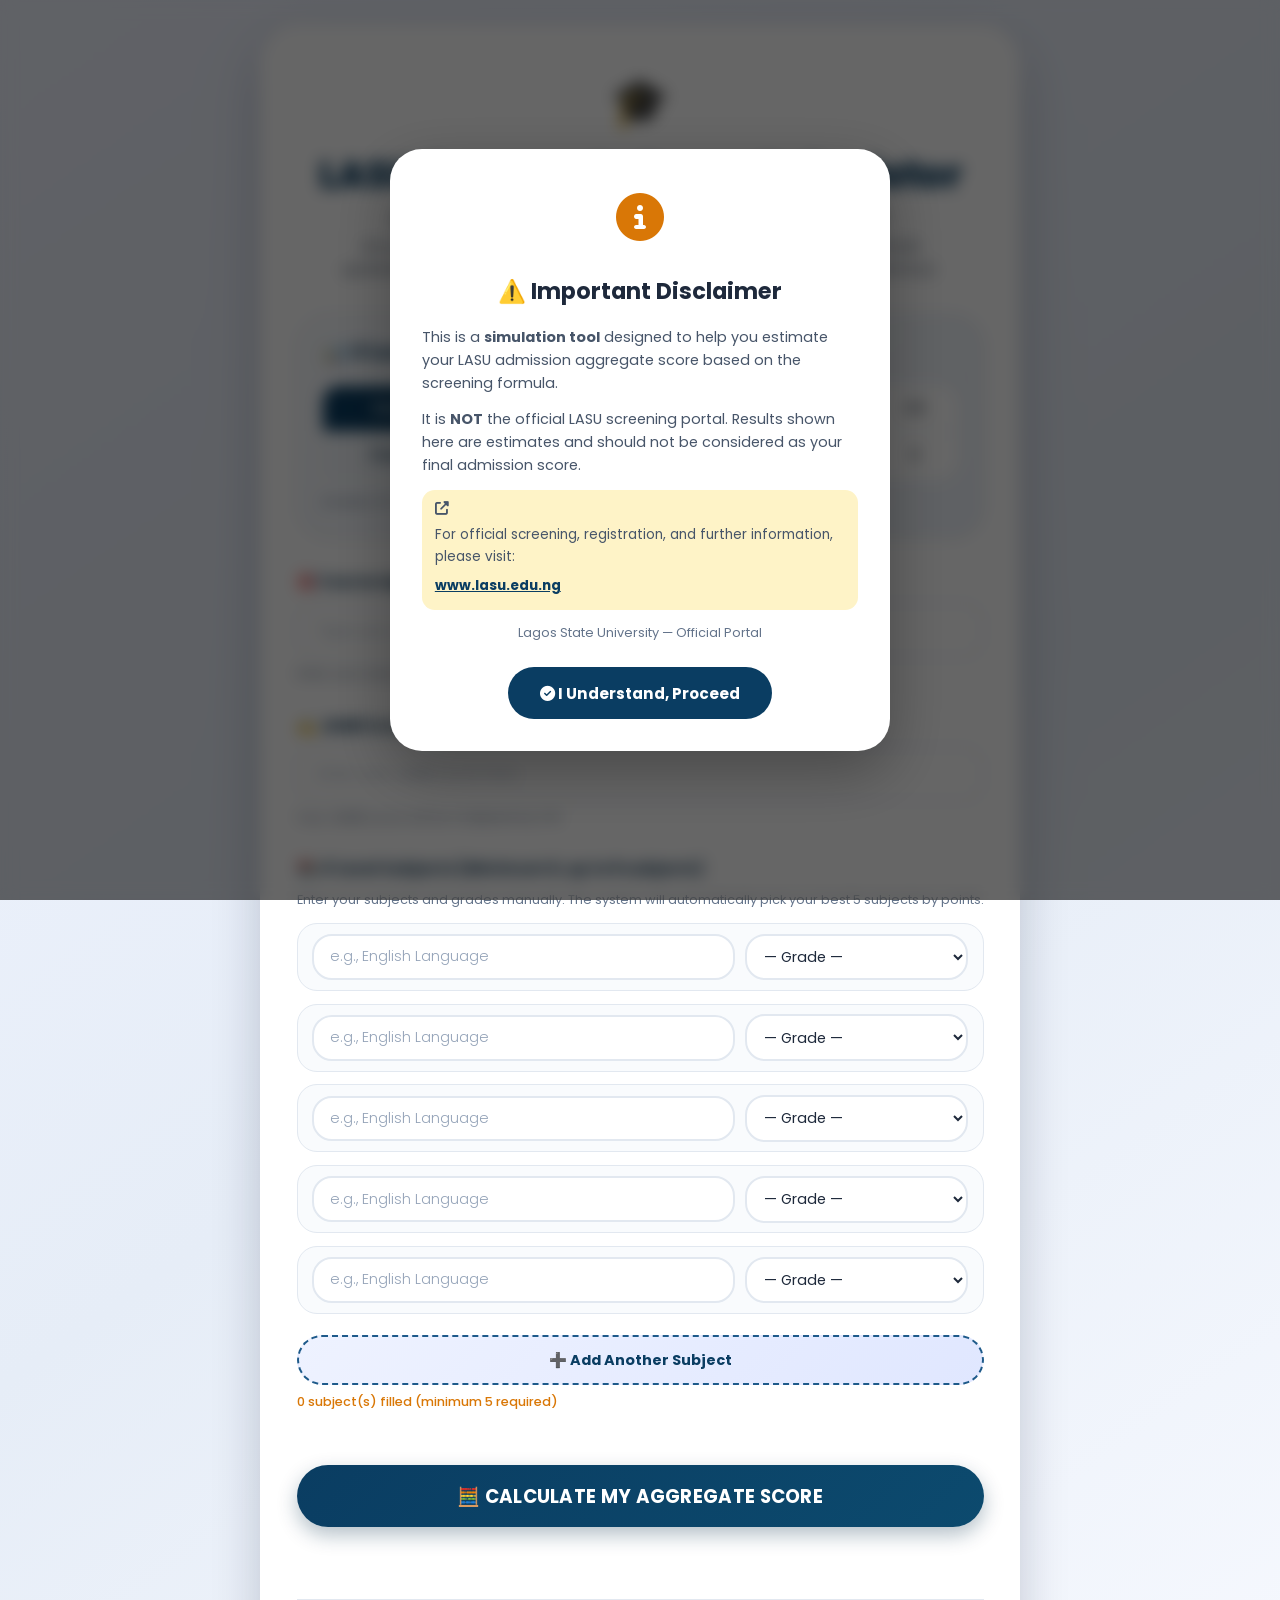
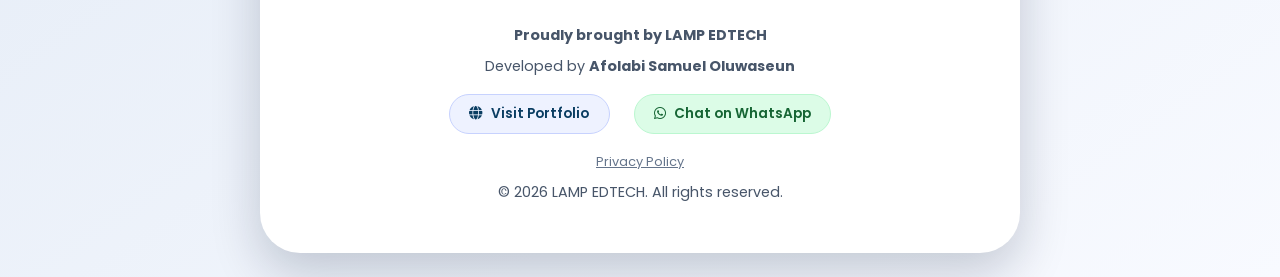
<file: index.html>
<!DOCTYPE html>
<html lang="en">
<head>
    <meta charset="UTF-8">
    <meta name="viewport" content="width=device-width, initial-scale=1.0, maximum-scale=1.0, user-scalable=yes">
    <meta name="description" content="LASU Aggregate Score Calculator — Accurately compute your Lagos State University admission screening score using the updated 2026/2027 formula. Built by LAMP EDTECH.">
    <meta name="author" content="Afolabi Samuel Oluwaseun">
    <meta name="robots" content="index, follow">
    <meta name="keywords" content="LASU aggregate calculator, LASU screening score, LASU admission 2026, Lagos State University aggregate, LASU post UTME calculator, JAMB score calculator, O'Level grading points, LASU cut off mark, LAMP EDTECH, Afolabi Samuel Oluwaseun">
    <meta http-equiv="X-Frame-Options" content="DENY">
    
    <title>LASU Aggregate Score Calculator 2026/2027 | LAMP EDTECH</title>
    
    <!-- Open Graph / Social Media Meta Tags -->
    <meta property="og:type" content="website">
    <meta property="og:url" content="https://lasu-screening-calculator.netlify.app/">
    <meta property="og:title" content="LASU Aggregate Score Calculator 2026/2027 | Free Online Tool">
    <meta property="og:description" content="Calculate your Lagos State University (LASU) admission aggregate score instantly. Uses the updated screening formula — JAMB × 0.15 + Best 5 O'Level relevant grades. Built by LAMP EDTECH.">
    <meta property="og:image" content="https://lasu-screening-calculator.netlify.app/lasu-calculator-og.jpg">
    <meta property="og:image:alt" content="LASU Aggregate Score Calculator by LAMP EDTECH">
    <meta property="og:image:width" content="1200">
    <meta property="og:image:height" content="630">
    <meta property="og:site_name" content="LAMP EDTECH — LASU Aggregate Calculator">
    <meta property="og:locale" content="en_NG">
    
    <!-- Twitter Card -->
    <meta name="twitter:card" content="summary_large_image">
    <meta name="twitter:url" content="https://lasu-screening-calculator.netlify.app/">
    <meta name="twitter:title" content="LASU Aggregate Score Calculator 2026/2027 | LAMP EDTECH">
    <meta name="twitter:description" content="Instantly compute your LASU admission aggregate score. JAMB × 0.15 + Best 5 O'Level grades. Updated 2026/2027 screening formula.">
    <meta name="twitter:image" content="https://lasu-screening-calculator.netlify.app/lasu-calculator-og.jpg">
    <meta name="twitter:image:alt" content="LASU Aggregate Score Calculator interface">

    <!-- Favicon & Icons -->
    <link rel="icon" type="image/svg+xml" href="data:image/svg+xml,%3Csvg xmlns='http://www.w3.org/2000/svg' viewBox='0 0 100 100'%3E%3Ctext y='.9em' font-size='90'%3E🎓%3C/text%3E%3C/svg%3E">
    <link rel="apple-touch-icon" href="data:image/svg+xml,%3Csvg xmlns='http://www.w3.org/2000/svg' viewBox='0 0 100 100'%3E%3Ctext y='.9em' font-size='90'%3E🎓%3C/text%3E%3C/svg%3E">
    <link rel="canonical" href="https://lasu-screening-calculator.netlify.app/">
    
    <!-- Fonts -->
    <link href="https://fonts.googleapis.com/css2?family=Poppins:wght@300;400;500;600;700;800&family=Montserrat:wght@400;500;700;900&display=swap" rel="stylesheet">
    
    <!-- Font Awesome Icons -->
    <link rel="stylesheet" href="https://cdnjs.cloudflare.com/ajax/libs/font-awesome/6.4.0/css/all.min.css">
    
    <!-- Stylesheet -->
    <link rel="stylesheet" href="style.css">

    <!-- Structured Data / Schema.org Markup -->
    <script type="application/ld+json">
    {
      "@context": "https://schema.org",
      "@type": "WebApplication",
      "name": "LASU Aggregate Score Calculator",
      "url": "https://lasu-screening-calculator.netlify.app/",
      "description": "Calculate your Lagos State University admission aggregate score using the updated 2026/2027 screening formula.",
      "applicationCategory": "EducationalApplication",
      "operatingSystem": "All",
      "browserRequirements": "Requires JavaScript",
      "offers": {
        "@type": "Offer",
        "price": "0",
        "priceCurrency": "NGN"
      },
      "author": {
        "@type": "Person",
        "name": "Afolabi Samuel Oluwaseun",
        "url": "https://lasu-screening-calculator.netlify.app/",
        "jobTitle": "Full-Stack Developer & Mathematics Educator",
        "alumniOf": {
          "@type": "CollegeOrUniversity",
          "name": "Lagos State University (LASU)"
        }
      },
      "publisher": {
        "@type": "Organization",
        "name": "LAMP EDTECH",
        "url": "https://lasu-screening-calculator.netlify.app/"
      },
      "about": {
        "@type": "Thing",
        "name": "LASU Admission Screening",
        "description": "The Lagos State University admission screening aggregate is calculated as JAMB Score × 0.15 plus the sum of points from the best 5 relevant O'Level subjects."
      },
      "keywords": "LASU aggregate, LASU screening, LASU admission, JAMB calculation, O'Level points"
    }
    </script>

    <!-- Breadcrumb Structured Data -->
    <script type="application/ld+json">
    {
      "@context": "https://schema.org",
      "@type": "BreadcrumbList",
      "itemListElement": [
        {
          "@type": "ListItem",
          "position": 1,
          "name": "Home",
          "item": "https://lasu-screening-calculator.netlify.app/"
        },
        {
          "@type": "ListItem",
          "position": 2,
          "name": "LASU Aggregate Calculator",
          "item": "https://lasu-screening-calculator.netlify.app/"
        }
      ]
    }
    </script>
</head>
<body>
    <!-- Skip to Main Content (Accessibility) -->
    <a href="#main-content" class="skip-link">Skip to main content</a>

    <!-- Main Content -->
    <main id="main-content">
        <div class="container">
            
            <!-- Header -->
            <header class="header">
                <div class="logo-text" aria-hidden="true">🎓</div>
                <h1>LASU Aggregate Score Calculator</h1>
                <p class="subtitle">Lagos State University — New Screening Formula 2026/2027</p>
                <p class="header-description">Accurately compute your LASU admission aggregate score using the official updated formula. 
                JAMB Score × 0.15 + Best 5 O'Level Subject Points (Manual Entry).</p>
            </header>

            <!-- Grade Points Reference Table -->
            <section class="grade-reference" aria-label="O'Level Grade Points Reference">
                <h2>📊 O'Level Grade Points Reference</h2>
                <div class="table-responsive">
                    <table>
                        <caption class="sr-only">Grade to Points conversion table for O'Level results</caption>
                        <thead>
                            <tr>
                                <th scope="col">Grade</th>
                                <td>A1</td>
                                <td>B2</td>
                                <td>B3</td>
                                <td>C4</td>
                                <td>C5</td>
                                <td>C6</td>
                            </tr>
                        </thead>
                        <tbody>
                            <tr>
                                <th scope="row">Points</th>
                                <td>8</td>
                                <td>7</td>
                                <td>6</td>
                                <td>5</td>
                                <td>4</td>
                                <td>3</td>
                            </tr>
                        </tbody>
                    </table>
                </div>
                <p class="table-note">Grades D7, E8, and F9 earn 0 points. The system uses your best 5 subjects by points.</p>
            </section>

            <!-- Course Selection (Manual Input Only) -->
            <section class="form-section">
                <label for="courseInput">🎯 Course Applied For</label>
                <input 
                    type="text" 
                    id="courseInput" 
                    placeholder="Type your course (e.g., Medicine & Surgery, Law, Computer Science)" 
                    autocomplete="off"
                    aria-describedby="courseHint"
                >
                <small id="courseHint" class="hint-text" role="status" aria-live="polite">
                    Enter your exact course name — no automatic subject mapping
                </small>
            </section>

            <!-- JAMB Score -->
            <section class="form-section">
                <label for="jambScore">✍️ JAMB Score (0 – 400)</label>
                <input 
                    type="number" 
                    id="jambScore" 
                    min="0" 
                    max="400" 
                    placeholder="Enter your JAMB score here"
                    aria-describedby="jambHint"
                >
                <small id="jambHint" class="hint-text">Your JAMB score will be multiplied by 0.15</small>
            </section>

            <!-- O'Level Subjects -->
            <section class="form-section">
                <label>📚 O'Level Subjects (Minimum 5, up to 9 subjects)</label>
                <p class="hint-text">Enter your subjects and grades manually. The system will automatically pick your best 5 subjects by points.</p>
                
                <div id="subjectsContainer" class="subjects-container" role="group" aria-label="O'Level subjects entry">
                    <!-- Subject rows will be added dynamically by JavaScript -->
                </div>
                
                <button type="button" class="add-subject-btn" id="addSubjectBtn" aria-label="Add another subject row">
                    ➕ Add Another Subject
                </button>
                <small id="subjectCount" class="hint-text subject-count-status" role="status" aria-live="polite">
                    0 subjects added (minimum 5 required)
                </small>
            </section>

            <!-- Calculate Button -->
            <button class="calculate-btn" id="calculateBtn" aria-label="Calculate your LASU aggregate score">
                🧮 Calculate My Aggregate Score
            </button>

            <!-- Result Section -->
            <section id="resultContainer" class="result-container" aria-live="polite" aria-atomic="true">
                <div class="result-header">
                    <h2>📋 Your LASU Aggregate Result</h2>
                </div>
                <div class="aggregate-score-display">
                    <span class="aggregate-number" id="aggregateScore">0.00</span>
                    <span class="aggregate-symbol">%</span>
                </div>
                <div id="breakdownContainer" class="breakdown-container">
                    <!-- Breakdown inserted by JavaScript -->
                </div>
                <div class="result-note">
                    <p>⚠️ This is an estimate based on the updated LASU screening formula.</p>
                    <p>Please verify with the <a href="https://lasu.edu.ng" target="_blank" rel="noopener noreferrer">official LASU portal</a>.</p>
                </div>
            </section>

            <!-- Footer -->
            <footer class="footer">
                <div class="footer-content">
                    <p><strong>Proudly brought by LAMP EDTECH</strong></p>
                    <p>Developed by <strong>Afolabi Samuel Oluwaseun</strong></p>
                    
                    <!-- Quick Links -->
                    <div class="footer-links">
                        <a href="https://afolabisamuel.netlify.app/" target="_blank" rel="noopener noreferrer" class="footer-link portfolio-link">
                            <i class="fa-solid fa-globe"></i> Visit Portfolio
                        </a>
                        
                        <a href="https://wa.me/2348140535117?text=Hello%20Afolabi,%20I'm%20contacting%20you%20from%20the%20LASU%20Calculator." 
                           target="_blank" 
                           rel="noopener noreferrer"
                           class="footer-link whatsapp-link">
                            <i class="fa-brands fa-whatsapp"></i> Chat on WhatsApp
                        </a>
                    </div>

                    <!-- Legal Link -->
                    <p class="footer-legal">
                        <a href="privacy.html" class="privacy-link">Privacy Policy</a>
                    </p>

                    <!-- Copyright -->
                    <p class="footer-copyright">© 2026 LAMP EDTECH. All rights reserved.</p>
                </div>
            </footer>

        </div>
    </main>

    <!-- JavaScript -->
    <script src="script.js"></script>
</body>
</html>
</file>
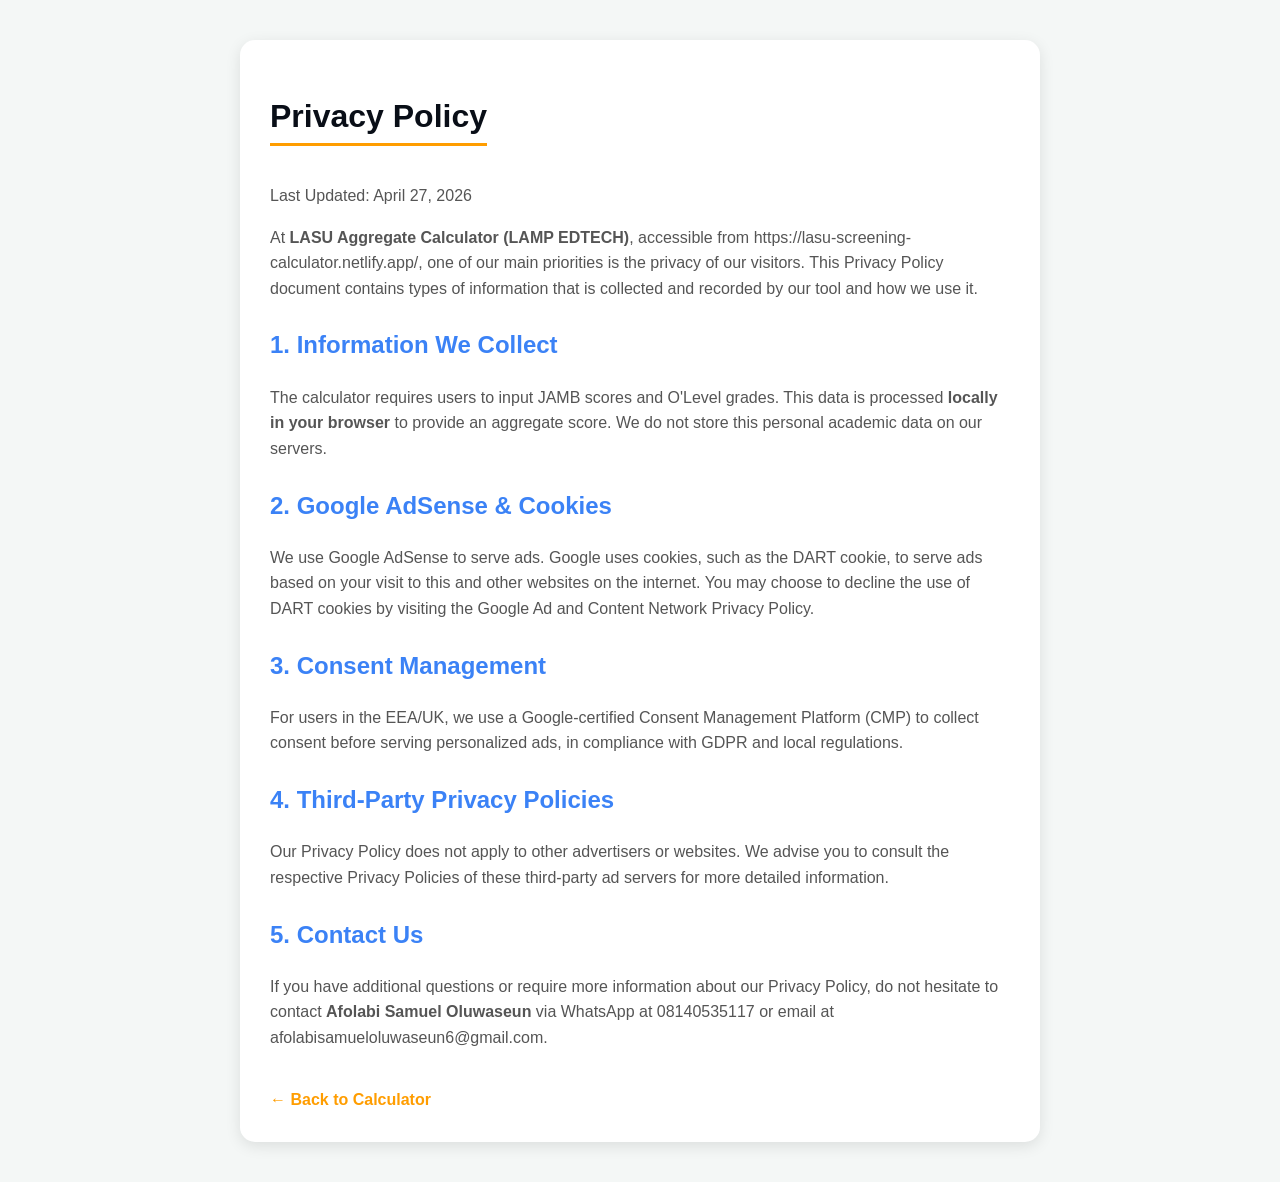
<file: privacy.html>
<!DOCTYPE html>
<html lang="en">
<head>
    <meta charset="UTF-8">
    <meta name="viewport" content="width=device-width, initial-scale=1.0">
    <title>Privacy Policy | LASU Aggregate Calculator</title>
    <style>
        body { font-family: 'Poppins', sans-serif; line-height: 1.6; color: #333; max-width: 800px; margin: 0 auto; padding: 40px 20px; background: #f4f7f6; }
        .card { background: white; padding: 30px; border-radius: 15px; box-shadow: 0 4px 15px rgba(0,0,0,0.1); }
        h1 { color: #090e17; border-bottom: 3px solid #ff9d00; display: inline-block; }
        h2 { color: #3b82f6; margin-top: 25px; }
        p, li { color: #555; }
        .back-link { display: inline-block; margin-top: 20px; color: #ff9d00; font-weight: bold; text-decoration: none; }
    </style>
</head>
<body>
    <div class="card">
        <h1>Privacy Policy</h1>
        <p>Last Updated: April 27, 2026</p>

        <p>At <strong>LASU Aggregate Calculator (LAMP EDTECH)</strong>, accessible from https://lasu-screening-calculator.netlify.app/, one of our main priorities is the privacy of our visitors. This Privacy Policy document contains types of information that is collected and recorded by our tool and how we use it.</p>

        <h2>1. Information We Collect</h2>
        <p>The calculator requires users to input JAMB scores and O'Level grades. This data is processed <strong>locally in your browser</strong> to provide an aggregate score. We do not store this personal academic data on our servers.</p>

        <h2>2. Google AdSense & Cookies</h2>
        <p>We use Google AdSense to serve ads. Google uses cookies, such as the DART cookie, to serve ads based on your visit to this and other websites on the internet. You may choose to decline the use of DART cookies by visiting the Google Ad and Content Network Privacy Policy.</p>

        <h2>3. Consent Management</h2>
        <p>For users in the EEA/UK, we use a Google-certified Consent Management Platform (CMP) to collect consent before serving personalized ads, in compliance with GDPR and local regulations.</p>

        <h2>4. Third-Party Privacy Policies</h2>
        <p>Our Privacy Policy does not apply to other advertisers or websites. We advise you to consult the respective Privacy Policies of these third-party ad servers for more detailed information.</p>

        <h2>5. Contact Us</h2>
        <p>If you have additional questions or require more information about our Privacy Policy, do not hesitate to contact <strong>Afolabi Samuel Oluwaseun</strong> via WhatsApp at 08140535117 or email at afolabisamueloluwaseun6@gmail.com.</p>

        <a href="/" class="back-link">← Back to Calculator</a>
    </div>
</body>
</html>
</file>
<file: style.css>
/* ============================================
   LASU Aggregate Calculator — LAMP EDTECH
   Developed by Afolabi Samuel Oluwaseun
   ============================================ */

/* CSS Custom Properties */
:root {
    --primary-color: #0a3d62;
    --primary-dark: #083050;
    --primary-light: #1e5a8a;
    --secondary-color: #e8f0fe;
    --accent-color: #0f6b3a;
    --danger-color: #dc2626;
    --warning-color: #d97706;
    --text-dark: #1e293b;
    --text-medium: #475569;
    --text-light: #64748b;
    --bg-light: #f8fafc;
    --bg-white: #ffffff;
    --border-color: #e2e8f0;
    --border-light: #f1f5f9;
    --shadow-sm: 0 1px 3px rgba(0, 0, 0, 0.1);
    --shadow-md: 0 4px 12px rgba(0, 0, 0, 0.1);
    --shadow-lg: 0 10px 30px rgba(0, 0, 0, 0.15);
    --shadow-xl: 0 20px 50px rgba(0, 20, 50, 0.2);
    --gradient-bg: linear-gradient(145deg, #f0f4ff 0%, #e6edf7 50%, #f8faff 100%);
    --border-radius-sm: 0.75rem;
    --border-radius-md: 1.25rem;
    --border-radius-lg: 2rem;
    --border-radius-xl: 2.5rem;
    --transition-fast: 0.2s ease;
    --transition-smooth: 0.3s cubic-bezier(0.4, 0, 0.2, 1);
}

/* Reset & Base Styles */
*,
*::before,
*::after {
    margin: 0;
    padding: 0;
    box-sizing: border-box;
}

html {
    scroll-behavior: smooth;
    font-size: 16px;
}

body {
    font-family: 'Poppins', sans-serif;
    background: var(--gradient-bg);
    min-height: 100vh;
    display: flex;
    align-items: center;
    justify-content: center;
    padding: 1.5rem;
    margin: 0;
    color: var(--text-dark);
    line-height: 1.6;
    -webkit-font-smoothing: antialiased;
    -moz-osx-font-smoothing: grayscale;
}

/* Skip Link (Accessibility) */
.skip-link {
    position: absolute;
    left: -9999px;
    top: -9999px;
    z-index: 999;
    background: var(--primary-color);
    color: white;
    padding: 0.5rem 1rem;
    text-decoration: none;
    border-radius: var(--border-radius-sm);
    font-weight: 600;
}

.skip-link:focus {
    left: 1rem;
    top: 1rem;
}

/* Screen Reader Only */
.sr-only {
    position: absolute;
    width: 1px;
    height: 1px;
    padding: 0;
    margin: -1px;
    overflow: hidden;
    clip: rect(0, 0, 0, 0);
    white-space: nowrap;
    border: 0;
}

/* Container */
.container {
    max-width: 780px;
    width: 100%;
    background: var(--bg-white);
    border-radius: var(--border-radius-xl);
    box-shadow: var(--shadow-xl);
    padding: 2.5rem 2.2rem;
    border: 1px solid rgba(255, 255, 255, 0.8);
    position: relative;
    animation: fadeInUp 0.6s ease;
}

@keyframes fadeInUp {
    from {
        opacity: 0;
        transform: translateY(20px);
    }
    to {
        opacity: 1;
        transform: translateY(0);
    }
}

/* Header */
.header {
    text-align: center;
    margin-bottom: 2rem;
}

.logo-text {
    font-size: 3rem;
    margin-bottom: 0.5rem;
    animation: pulse 2s infinite;
}

@keyframes pulse {
    0%, 100% { transform: scale(1); }
    50% { transform: scale(1.05); }
}

.header h1 {
    font-size: clamp(1.8rem, 4vw, 2.4rem);
    font-weight: 800;
    color: var(--primary-color);
    margin-bottom: 0.3rem;
    letter-spacing: -0.5px;
    line-height: 1.3;
}

.subtitle {
    font-weight: 600;
    color: #2c3e50;
    font-size: 1rem;
    margin-bottom: 0.3rem;
}

.header-description {
    font-size: 0.9rem;
    color: var(--text-medium);
    max-width: 600px;
    margin: 0 auto;
}

/* Grade Reference Section */
.grade-reference {
    background: linear-gradient(135deg, #f8fafd 0%, #edf2f9 100%);
    border-radius: var(--border-radius-lg);
    padding: 1.5rem;
    margin-bottom: 2rem;
    border: 1px solid var(--border-color);
    box-shadow: var(--shadow-sm);
}

.grade-reference h2 {
    font-size: 1.2rem;
    font-weight: 700;
    color: var(--primary-color);
    margin-bottom: 1rem;
    display: flex;
    align-items: center;
    gap: 0.5rem;
}

.table-responsive {
    overflow-x: auto;
    -webkit-overflow-scrolling: touch;
    margin-bottom: 0.5rem;
}

table {
    width: 100%;
    border-collapse: collapse;
    background: var(--bg-white);
    border-radius: var(--border-radius-md);
    overflow: hidden;
    font-size: 0.9rem;
    box-shadow: var(--shadow-sm);
    min-width: 400px;
}

th,
td {
    padding: 0.7rem 0.5rem;
    text-align: center;
    border: 1px solid var(--border-light);
    font-weight: 500;
}

thead th {
    background: var(--primary-color);
    color: white;
    font-weight: 600;
    font-size: 0.85rem;
}

tbody th {
    background: #f1f5f9;
    font-weight: 600;
    color: var(--primary-dark);
}

.table-note {
    font-size: 0.8rem;
    color: var(--text-light);
    margin-top: 0.8rem;
    font-style: italic;
}

/* Form Sections */
.form-section {
    margin-bottom: 1.8rem;
}

.form-section label {
    font-weight: 700;
    display: block;
    margin-bottom: 0.5rem;
    color: var(--primary-dark);
    font-size: 0.95rem;
    display: flex;
    align-items: center;
    gap: 0.4rem;
}

.form-section input[type="text"],
.form-section input[type="number"],
.form-section select {
    width: 100%;
    padding: 0.9rem 1.2rem;
    border: 2px solid var(--border-color);
    border-radius: var(--border-radius-md);
    font-size: 0.95rem;
    font-family: 'Poppins', sans-serif;
    background: var(--bg-white);
    transition: all var(--transition-fast);
    color: var(--text-dark);
}

.form-section input:focus,
.form-section select:focus {
    outline: none;
    border-color: var(--primary-light);
    box-shadow: 0 0 0 4px rgba(15, 76, 117, 0.1);
    background: #fafcff;
}

.form-section input::placeholder {
    color: #94a3b8;
    font-weight: 300;
}

.hint-text {
    font-size: 0.8rem;
    color: var(--text-light);
    margin-top: 0.4rem;
    display: block;
    transition: color var(--transition-fast);
}

.hint-text.valid {
    color: var(--accent-color);
    font-weight: 600;
}

/* Subjects Container */
.subjects-container {
    display: flex;
    flex-direction: column;
    gap: 0.8rem;
    margin: 0.8rem 0 1rem;
}

.subject-card {
    display: flex;
    align-items: center;
    gap: 0.6rem;
    background: #f9fbfd;
    padding: 0.6rem 0.9rem;
    border-radius: var(--border-radius-md);
    border: 1.5px solid var(--border-color);
    transition: all var(--transition-fast);
    animation: slideIn 0.3s ease;
}

@keyframes slideIn {
    from {
        opacity: 0;
        transform: translateX(-10px);
    }
    to {
        opacity: 1;
        transform: translateX(0);
    }
}

.subject-card:hover {
    border-color: #cbd5e1;
    box-shadow: var(--shadow-sm);
}

.subject-name {
    flex: 2;
    min-width: 130px;
    padding: 0.65rem 1rem !important;
    font-size: 0.9rem !important;
}

.subject-grade {
    flex: 1;
    min-width: 100px;
    padding: 0.65rem 0.8rem !important;
    font-size: 0.9rem !important;
}

.remove-subject-btn {
    background: #fee2e2;
    border: 1.5px solid #fecaca;
    color: var(--danger-color);
    padding: 0.55rem 1rem;
    border-radius: 2rem;
    font-weight: 600;
    cursor: pointer;
    font-size: 0.8rem;
    transition: all var(--transition-fast);
    white-space: nowrap;
    font-family: 'Poppins', sans-serif;
}

.remove-subject-btn:hover {
    background: #fecaca;
    border-color: #fca5a5;
    transform: translateY(-1px);
}

.remove-subject-btn:active {
    transform: translateY(0);
}

/* Add Subject Button */
.add-subject-btn {
    background: linear-gradient(135deg, #eef2ff 0%, #e0e7ff 100%);
    border: 2px dashed var(--primary-light);
    color: var(--primary-color);
    padding: 0.8rem 1.5rem;
    border-radius: 2.5rem;
    font-weight: 700;
    cursor: pointer;
    width: 100%;
    transition: all var(--transition-smooth);
    margin-top: 0.3rem;
    font-family: 'Poppins', sans-serif;
    font-size: 0.9rem;
}

.add-subject-btn:hover:not(:disabled) {
    background: #dbeafe;
    border-style: solid;
    transform: translateY(-2px);
    box-shadow: var(--shadow-md);
}

.add-subject-btn:active:not(:disabled) {
    transform: translateY(0);
}

.add-subject-btn:disabled {
    opacity: 0.5;
    cursor: not-allowed;
    background: #f1f5f9;
    border-color: #cbd5e1;
}

.subject-count-status {
    font-weight: 500;
    min-height: 20px;
}

/* Calculate Button */
.calculate-btn {
    background: linear-gradient(135deg, var(--primary-color) 0%, #0c4a6e 100%);
    color: white;
    font-weight: 700;
    font-size: 1.15rem;
    padding: 1.1rem 2rem;
    border: none;
    border-radius: 3rem;
    width: 100%;
    cursor: pointer;
    margin: 1.5rem 0 2rem;
    transition: all var(--transition-smooth);
    letter-spacing: 0.3px;
    box-shadow: 0 8px 20px rgba(8, 45, 72, 0.3);
    font-family: 'Poppins', sans-serif;
    text-transform: uppercase;
    position: relative;
    overflow: hidden;
}

.calculate-btn::before {
    content: '';
    position: absolute;
    top: 0;
    left: -100%;
    width: 100%;
    height: 100%;
    background: linear-gradient(90deg, transparent, rgba(255, 255, 255, 0.2), transparent);
    transition: left 0.5s;
}

.calculate-btn:hover::before {
    left: 100%;
}

.calculate-btn:hover {
    background: linear-gradient(135deg, #0c4a6e 0%, #0f5e8a 100%);
    transform: translateY(-3px);
    box-shadow: 0 12px 28px rgba(8, 45, 72, 0.4);
}

.calculate-btn:active {
    transform: translateY(-1px);
    box-shadow: 0 6px 15px rgba(8, 45, 72, 0.3);
}

/* Result Container */
.result-container {
    background: linear-gradient(135deg, #f0f7fe 0%, #e8f3ff 100%);
    border-radius: var(--border-radius-lg);
    padding: 1.5rem;
    margin-top: 1.2rem;
    display: none;
    border: 1px solid #cbddf2;
    box-shadow: var(--shadow-md);
    animation: slideUp 0.4s ease;
}

@keyframes slideUp {
    from {
        opacity: 0;
        transform: translateY(15px);
    }
    to {
        opacity: 1;
        transform: translateY(0);
    }
}

.result-container.show {
    display: block;
}

.result-header h2 {
    font-size: 1.3rem;
    color: var(--primary-color);
    text-align: center;
    margin-bottom: 1rem;
    font-weight: 700;
}

.aggregate-score-display {
    display: flex;
    align-items: baseline;
    justify-content: center;
    gap: 0.3rem;
    margin: 1rem 0;
}

.aggregate-number {
    font-size: 3.5rem;
    font-weight: 900;
    color: var(--primary-color);
    line-height: 1;
    font-family: 'Montserrat', sans-serif;
}

.aggregate-symbol {
    font-size: 1.5rem;
    font-weight: 700;
    color: var(--primary-light);
}

.breakdown-container {
    margin-top: 1.5rem;
}

.breakdown-item {
    display: flex;
    justify-content: space-between;
    align-items: center;
    padding: 0.7rem 0;
    border-bottom: 1px solid #dce5f0;
    font-size: 0.9rem;
}

.breakdown-item:last-of-type {
    border-bottom: none;
}

.breakdown-label {
    font-weight: 500;
    color: var(--text-medium);
}

.breakdown-value {
    font-weight: 700;
    color: var(--primary-dark);
}

.result-note {
    margin-top: 1.5rem;
    padding-top: 1rem;
    border-top: 2px dashed #cbddf2;
    font-size: 0.85rem;
    color: var(--text-medium);
    text-align: center;
}

.result-note a {
    color: var(--primary-color);
    font-weight: 600;
    text-decoration: underline;
}

/* Footer */
.footer {
    text-align: center;
    margin-top: 2.5rem;
    padding-top: 1.5rem;
    border-top: 1px solid var(--border-color);
}

.footer-content p {
    margin-bottom: 0.5rem;
    font-size: 0.9rem;
    color: var(--text-medium);
}

.footer-links {
    display: flex;
    gap: 1.5rem;
    justify-content: center;
    flex-wrap: wrap;
    margin: 1rem 0;
}

.footer-link {
    display: inline-flex;
    align-items: center;
    gap: 0.5rem;
    padding: 0.5rem 1.2rem;
    border-radius: 2rem;
    text-decoration: none;
    font-weight: 600;
    font-size: 0.85rem;
    transition: all var(--transition-fast);
    border: 1.5px solid transparent;
}

.portfolio-link {
    background: #eef2ff;
    color: var(--primary-color);
    border-color: #c7d2fe;
}

.portfolio-link:hover {
    background: #dbeafe;
    transform: translateY(-2px);
}

.whatsapp-link {
    background: #dcfce7;
    color: #166534;
    border-color: #bbf7d0;
}

.whatsapp-link:hover {
    background: #bbf7d0;
    transform: translateY(-2px);
}

.footer-legal {
    margin: 0.8rem 0;
}

.privacy-link {
    color: var(--text-light);
    font-size: 0.8rem;
    text-decoration: underline;
}

.footer-copyright {
    font-size: 0.75rem;
    color: var(--text-light);
    margin-top: 0.5rem;
}

/* Responsive Design */
@media (max-width: 768px) {
    .container {
        padding: 1.8rem 1.2rem;
        border-radius: var(--border-radius-lg);
    }

    .header h1 {
        font-size: 1.6rem;
    }

    .subject-card {
        flex-direction: column;
        align-items: stretch;
        gap: 0.5rem;
    }

    .subject-name,
    .subject-grade {
        width: 100%;
        min-width: auto;
    }

    .remove-subject-btn {
        align-self: flex-end;
    }

    .aggregate-number {
        font-size: 2.8rem;
    }

    .footer-links {
        flex-direction: column;
        align-items: center;
        gap: 0.8rem;
    }
}

@media (max-width: 480px) {
    body {
        padding: 0.8rem;
    }

    .container {
        padding: 1.2rem 0.9rem;
    }

    .header h1 {
        font-size: 1.4rem;
    }

    .calculate-btn {
        font-size: 1rem;
        padding: 0.9rem 1.5rem;
    }

    .aggregate-number {
        font-size: 2.5rem;
    }
}

/* Print Styles */
@media print {
    body {
        background: white;
    }

    .container {
        box-shadow: none;
        border: 1px solid #ddd;
    }

    .calculate-btn,
    .add-subject-btn,
    .remove-subject-btn {
        display: none;
    }
}
</file>
